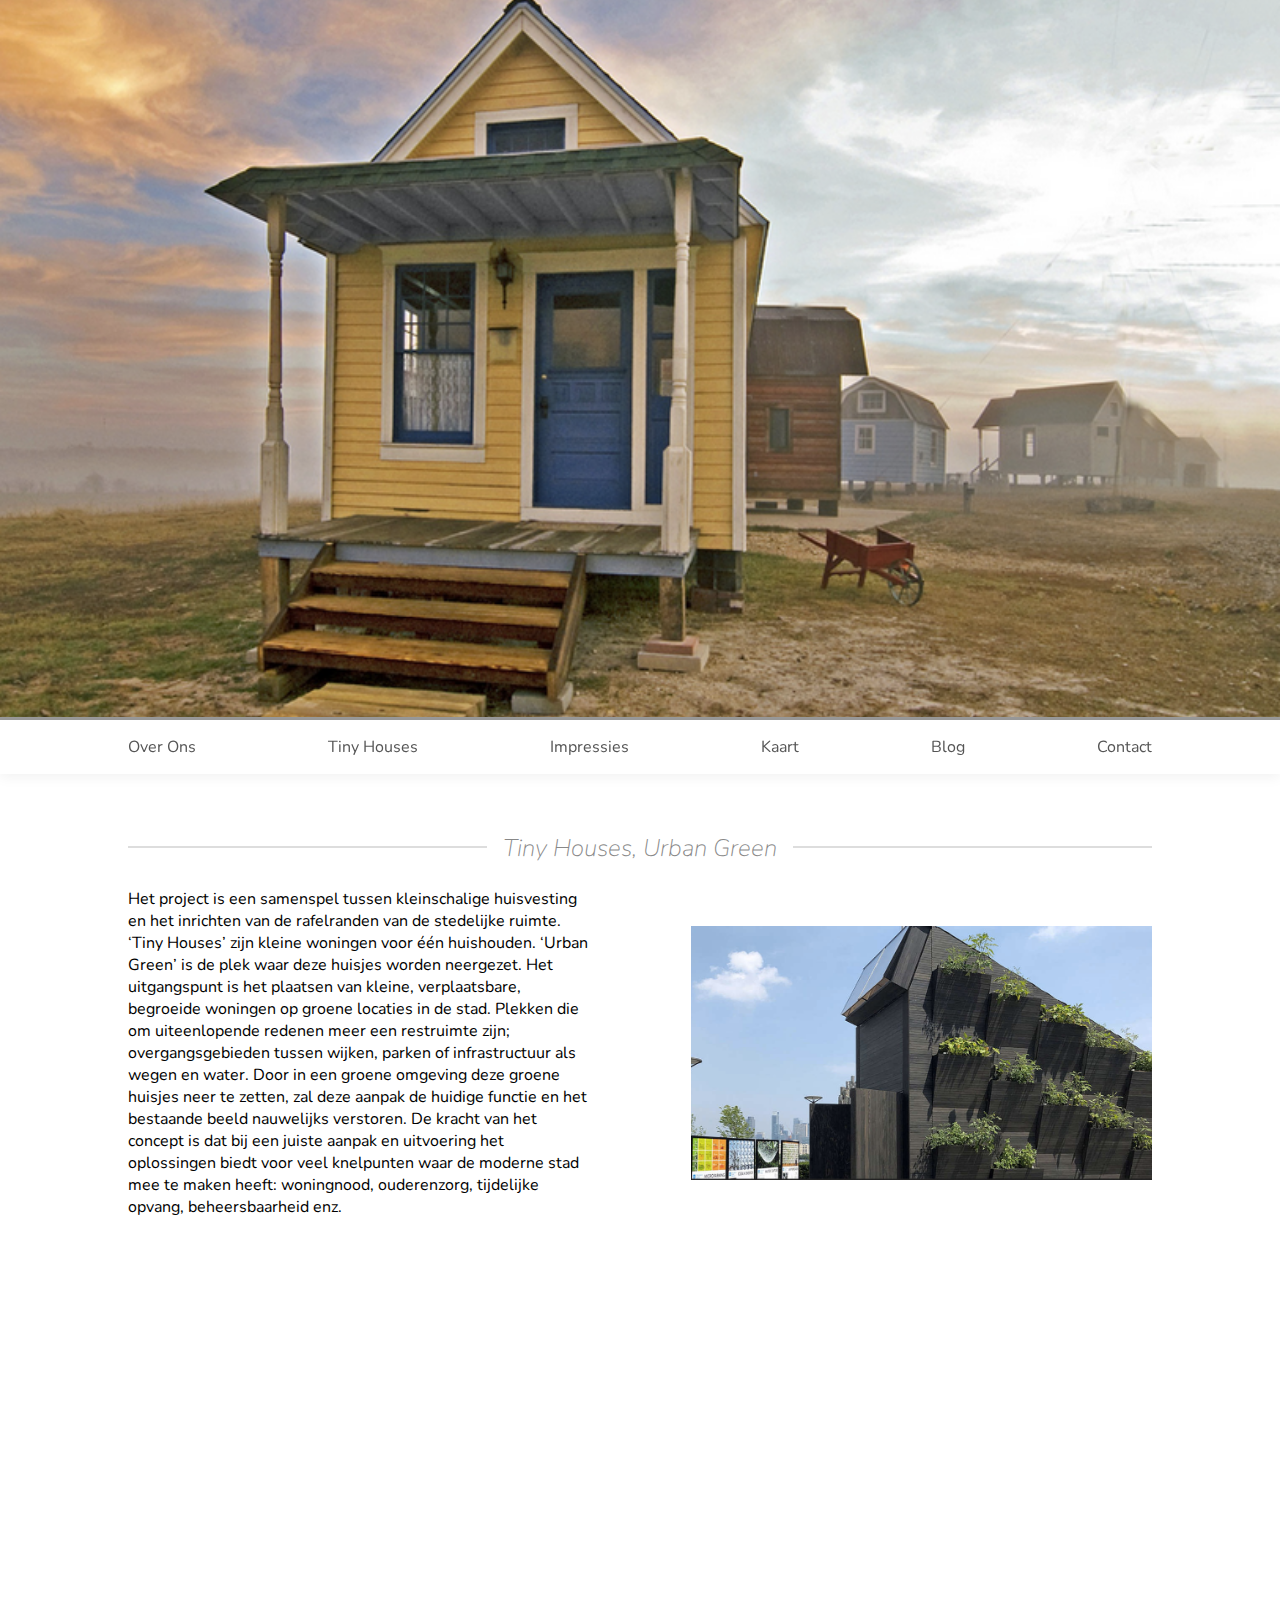
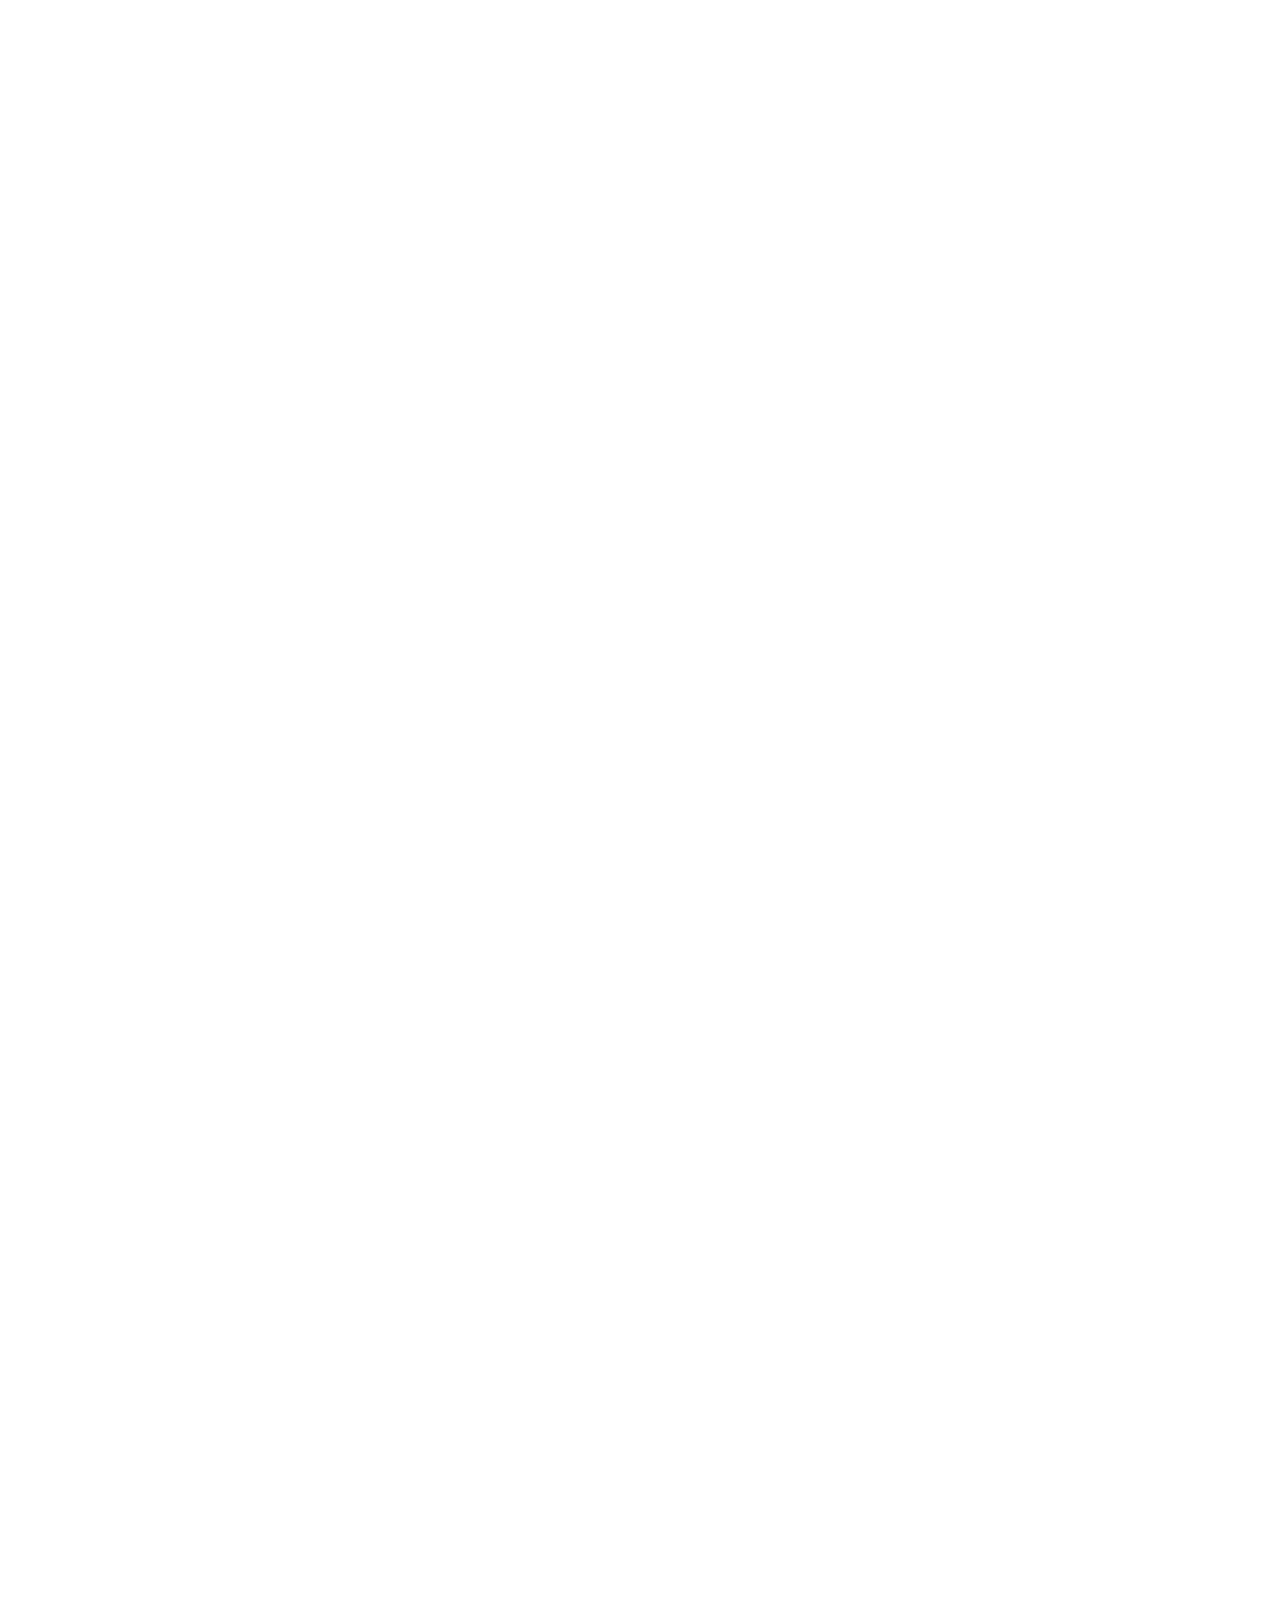
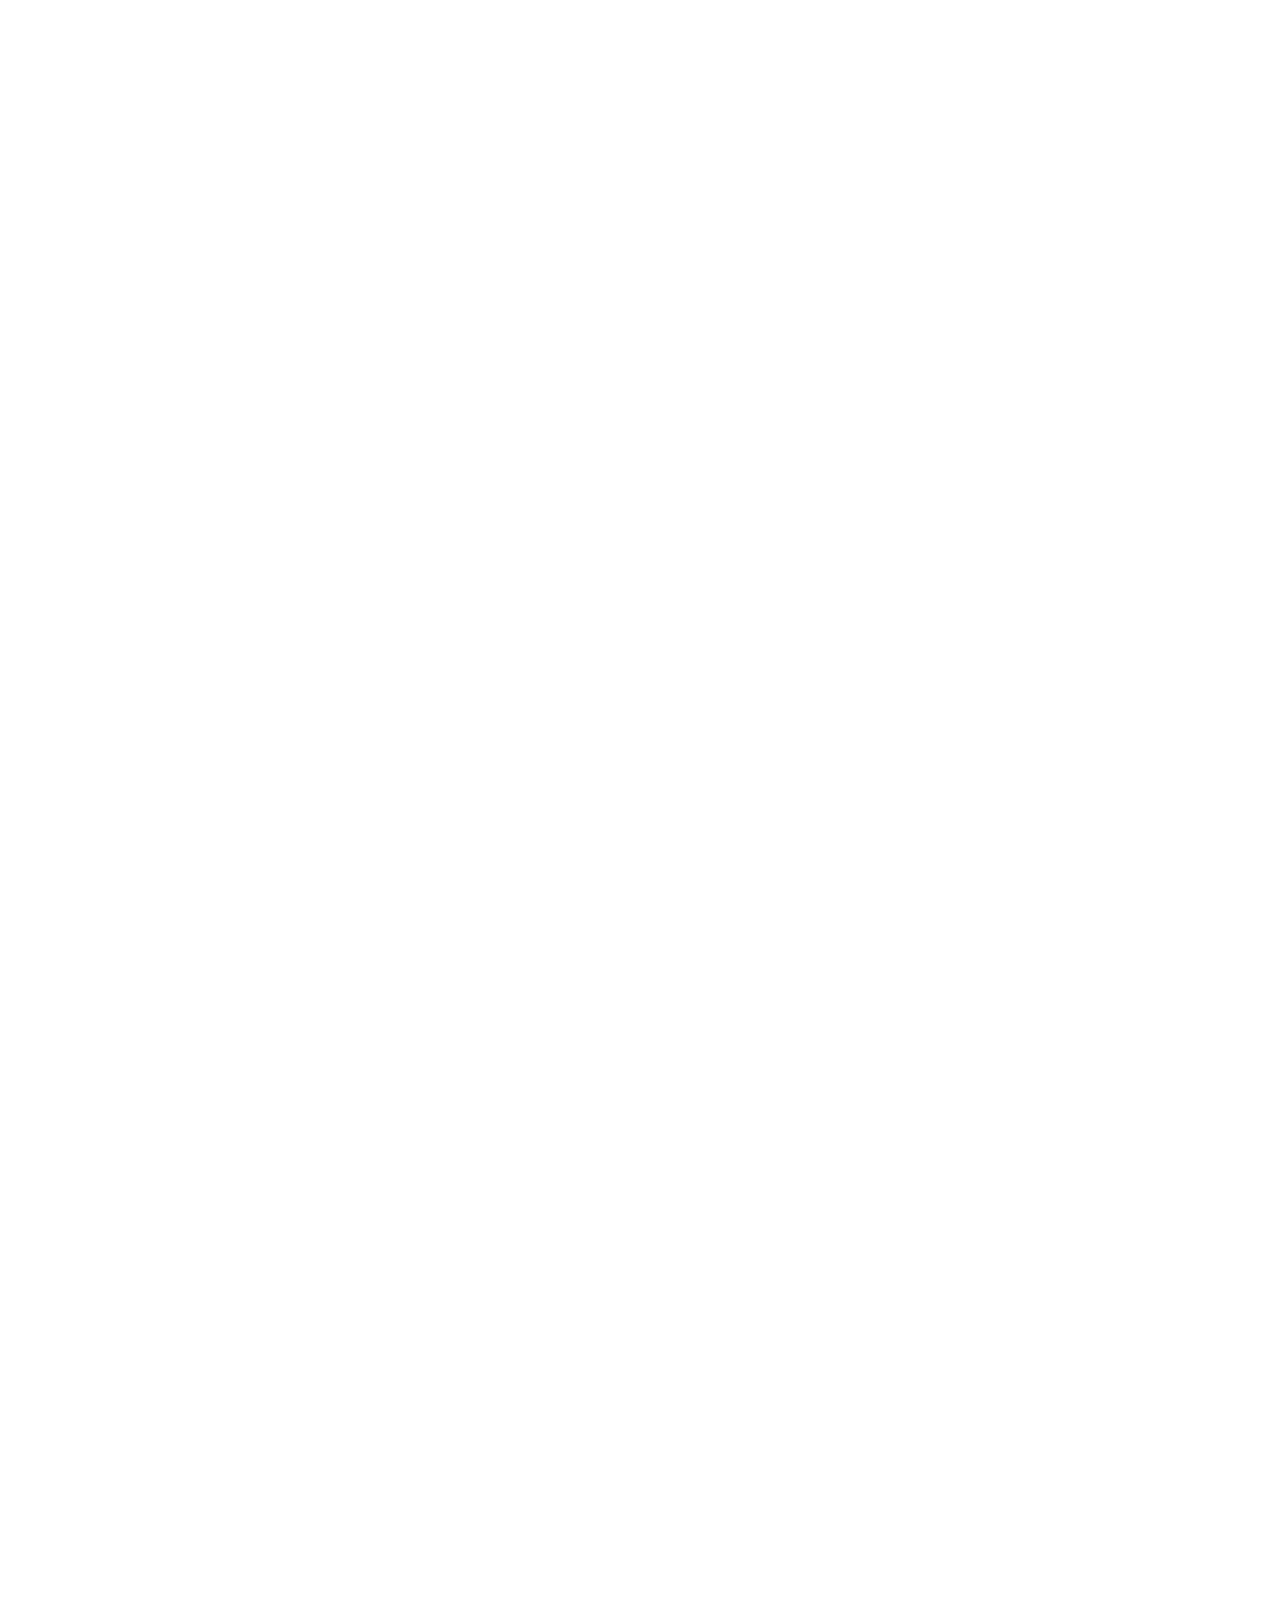
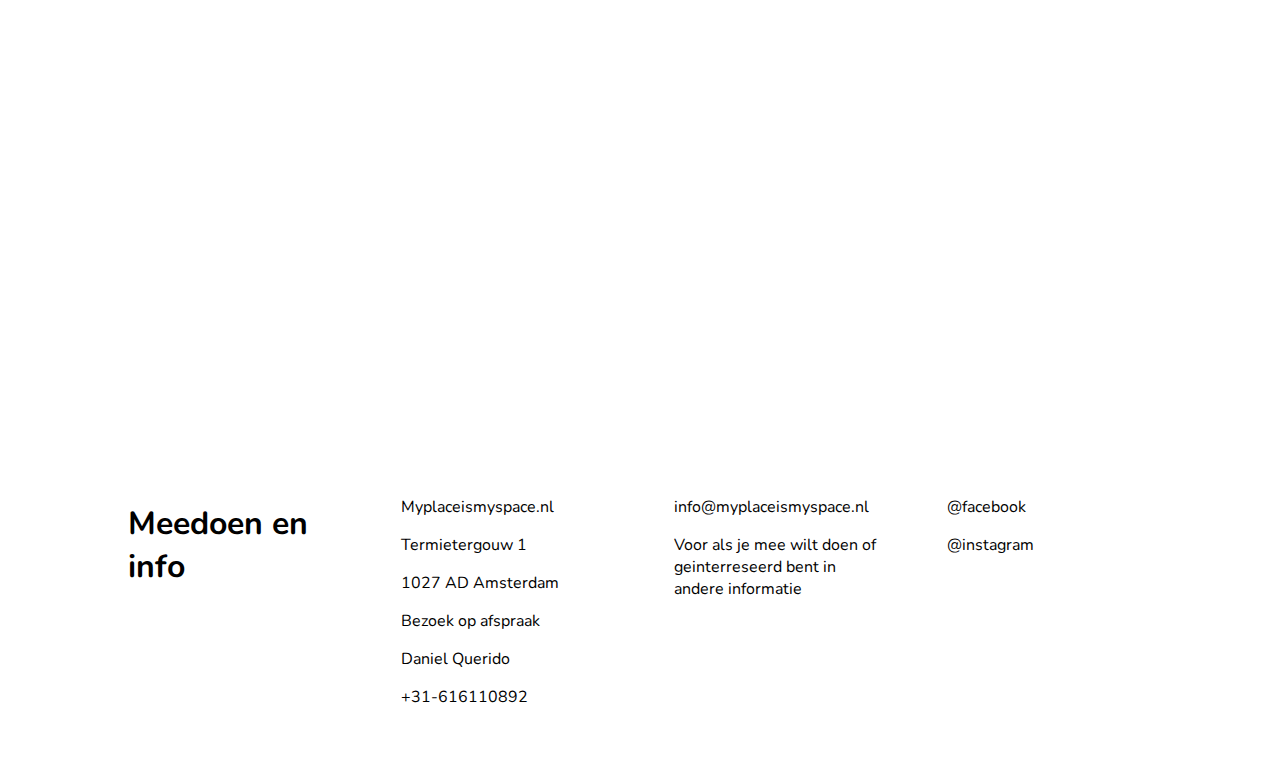
<file: Site/index.html>
<!DOCTYPE html>
<html lang="en" dir="ltr">
  <head>
    <meta charset="utf-8">
    <title>Tiny House</title>
    <meta name="viewport" content="width=device-width, initial-scale=1.0">
    <link rel="stylesheet" href="styles.css">
    <link rel="stylesheet" href="https://use.fontawesome.com/releases/v5.8.1/css/all.css" integrity="sha384-50oBUHEmvpQ+1lW4y57PTFmhCaXp0ML5d60M1M7uH2+nqUivzIebhndOJK28anvf" crossorigin="anonymous">
    <link rel="stylesheet" href="https://unpkg.com/aos@next/dist/aos.css" />
  </head>
  <body>
    <header class="pageHeader">
      <!-- <video autoplay loop>
        <source src="https://ak7.picdn.net/shutterstock/videos/19843177/preview/stock-footage-urban-panorama-seen-from-above-tiny-cars-and-buses-drive-through-dense-streets-of-kowloon-among.webm" type="video/webm">
        <source src="https://ak7.picdn.net/shutterstock/videos/19843177/preview/stock-footage-urban-panorama-seen-from-above-tiny-cars-and-buses-drive-through-dense-streets-of-kowloon-among.mp4" type="video/mp4">
        Your browser does not support HTML5 video.
      </video> -->
      <div class="pageHeaderSlider">
        <img src="img/foto1.png" alt="">
        <img src="img/foto2.png" alt="">
        <img src="img/foto3.png" alt="">
        <img src="img/foto4.png" alt="">
        <img src="img/foto5.png" alt="">
        <img src="img/foto6.png" alt="">
      </div>
    </header>
    <nav class="mainNav">
      <a href="#first">Over Ons</a>
      <a href="#second">Tiny Houses</a>
      <a href="#thirth">Impressies</a>
      <a href="#fourth">Kaart</a>
      <a href="blog.html">Blog</a>
      <a href="#fifth">Contact</a>
    </nav>

    <section class="contentOne" id="first">
      <div class="divider">
        <h2>Tiny Houses, Urban Green</h2></div>
      <article class="maincontent">
        <div class="tekst">
          <p>Het project is een samenspel tussen kleinschalige huisvesting en het inrichten van de rafelranden van de stedelijke ruimte. ‘Tiny Houses’ zijn kleine woningen voor één huishouden. ‘Urban Green’ is de plek waar deze huisjes worden neergezet.
  Het uitgangspunt is het plaatsen van kleine, verplaatsbare, begroeide woningen op groene locaties in de stad. Plekken die om uiteenlopende redenen meer een restruimte zijn; overgangsgebieden tussen wijken, parken of infrastructuur als wegen en water. Door in een groene omgeving deze groene huisjes neer te zetten, zal deze aanpak de huidige functie en het bestaande beeld nauwelijks verstoren.
  De kracht van het concept is dat bij een juiste aanpak en uitvoering het oplossingen biedt voor veel knelpunten waar de moderne stad mee te maken heeft: woningnood, ouderenzorg, tijdelijke opvang, beheersbaarheid enz.  </p>
        </div>
        <img src="img/foto7.png"/>
      </article>
    </section>

    <section class="contentOne"  data-aos="fade-up" id="second">
      <header><h1>Tiny Houses</h1></header>
      <div class="divider">
        <h2>The Tiny Houses</h2></div>
      <article class="maincontent">
        <div class="tekst">
          <p>Kleine huisjes zijn er in vele soorten. Het ‘Tiny Houses’ bouw- en woonconcept, overgewaaid uit de VS, vormt het uitgangspunt van deze studie. Voor het toepassen in groene stedelijke gebieden kan je de volgende kenmerken hanteren:</p>
          <ul>
            <li>relatief klein bruto vloeroppervlak &#60;50 m2.</li>
            <li>eenvoudig te transporteren.</li>
            <li>licht in gewicht.</li>
            <li>een a twee woonlagen.</li>
            <li>deels ‘self supporting’.</li>
            <li>alle basisbehoefte voor het zelfstandig wonen aanwezig.</li>
            <li>lange levensduur.</li>
            <li>energiezuinig.</li>
            <li>het laten begroeien van de buitenzijde; de gevels en het dak.</li>
          </ul>
        </div>
        <img src="img/foto8.jpg"/>
      </article>
      <div class="cardHolder">
        <div class="card" data-aos="fade-up">
          <header>
            <img src="img/foto9.png"/>
          </header>
          <!-- <div class="cardImages">
            <img src="img/myplacedouble.jpg" alt="">
            <img src="img/myplaceinside.jpg" alt="">
          </div> -->
          <article class="cardFooter">
            <h3>Groene ruimte</h3>
            <p>Bij het bouwen van kleine huizen in een stedelijke omgeving zal het vaak zijn dat het ten koste gaat van groene locaties, al is het maar  een grasveld of een brede berm. Het is mooi als deze gebieden niet te veel van karakter veranderen. Het in de vormgeving integreren van groen in de bebouwing en architectuur is wenselijk en een uitdaging om bebouwing en groen met elkaar in balans te brengen. </p>
            <footer>
              <a href="#">Lees Meer</a>
            </footer>
          </article>
        </div>
        <div class="card" data-aos="fade-up">
          <header>
            <img src="img/foto10.jpg"/>
          </header>
          <!-- <div class="cardImages">
            <img src="img/myplacedouble.jpg" alt="">
            <img src="img/myplaceinside.jpg" alt="">
          </div> -->
          <article class="cardFooter">
            <h3>Stedelijke gebieden</h3>
            <p>De stad heeft veel te bieden aan bestaande infrastructuren zoals wegen, openbaar vervoer en nutsvoorzieningen. De mogelijkheden om grootschalig te bouwen zijn helaas beperkt. Ontwikkelaars en gemeente stoppen hun schaarse tijd graag in grotere, beter renderende projecten. Kleinschalige woningclusters die gebruik maken van de bestaande infrastructuren kunnen voor een hoop verlichting zorgen. </p>
            <footer>
              <a href="#">Lees Meer</a>
            </footer>
          </article>
        </div>
        <div class="card" data-aos="fade-up">
          <header>
            <img src="img/foto11.jpg"/>
          </header>
          <!-- <div class="cardImages">
            <img src="img/myplacedouble.jpg" alt="">
            <img src="img/myplaceinside.jpg" alt="">
          </div> -->
          <article class="cardFooter">
            <h3>Restruimte</h3>
            <p>De locaties voor dit project zijn te vinden in de groene ruimten in de stedelijke gebieden. Vaak zijn dit de rafelranden van de bestaande wijken, restruimten van sportcomplexen, wegen, parken, industrieterreinen en bijvoorbeeld verlaten speeltuinen. Deze overgangsgebieden zijn vaak ongeschikt voor grotere projecten, maar bij uitstek geschikt voor Tiny Houses. </p>
            <footer>
              <a href="#">Lees Meer</a>
            </footer>
          </article>
        </div>
      </div>
      <div class="cardHolder">
        <div class="card" data-aos="fade-up">
          <header>
            <img src="img/foto9.png"/>
          </header>
          <!-- <div class="cardImages">
            <img src="img/myplacedouble.jpg" alt="">
            <img src="img/myplaceinside.jpg" alt="">
          </div> -->
          <article class="cardFooter">
            <h3>Verschijningsvorm en Uitvoering.</h3>
            <p>Kleine huisjes die onder andere makkelijk verplaatsbaar zijn, licht in gewicht en makkelijk transporteerbaar vergen een bijzonder ontwerp en een slimme constructie. Simpelheid troef, maar het is niet moeilijk om de lat wat hoger te leggen. Design, interactie met de omgeving, artistiek, maatwerk. Bijzondere genoeg om er een toeristische route langs te leggen.</p>
            <footer>
              <a href="#">Lees Meer</a>
            </footer>
          </article>
        </div>
        <div class="card" data-aos="fade-up">
          <header>
            <img src="img/foto10.jpg"/>
          </header>
          <!-- <div class="cardImages">
            <img src="img/myplacedouble.jpg" alt="">
            <img src="img/myplaceinside.jpg" alt="">
          </div> -->
          <article class="cardFooter">
            <h3>Duurzaamheid</h3>
            <p>Iedereen is erg duurzaam bezig en wij ook. De bebouwing heeft een tijdelijk karakter en hoeft daarom niet aan de hoogste eisen te voldoen, maar het is verstandig dat deze huisjes vele malen kunnen worden hergebruikt en daarom ook goed scoren op de punten energiezuinig, co2 neutraal, en minieuvriendelijk.</p>
            <footer>
              <a href="#">Lees Meer</a>
            </footer>
          </article>
        </div>
        <div class="card" data-aos="fade-up">
          <header>
            <img src="img/foto11.jpg"/>
          </header>
          <!-- <div class="cardImages">
            <img src="img/myplacedouble.jpg" alt="">
            <img src="img/myplaceinside.jpg" alt="">
          </div> -->
          <article class="cardFooter">
            <h3>Restruimte</h3>
            <p>In stedelijke gebieden is vaak een tekort aan tijdelijke huisvesting en relatief goedkope woningen. In alle lagen van de bevolking is er behoefte aan, maar het wordt nauwelijks aangeboden. Het gaat dus verder dan studenten of asielzoekers; ook de bestaande bevolking heeft in toenemende mate behoefte aan locaties in de buurt waar mensen voor een relatief korte tijd van enkele maanden tot een paar jaar gehuisvest kunnen worden. Het is hierdoor mogelijk om voor deze veelal tijdelijke behoeftes ook tijdelijke woonruimte neer te zetten.</p>
            <footer>
              <a href="#">Lees Meer</a>
            </footer>
          </article>
        </div>
      </div>
    </section>

    <!-- <section class="galeryOne" id="thirth" data-aos="fade-up">
      <header><h1>Impressies</h1></header>
      <section class="mainimage">
        <div class="imagewrapper">
          <img src="img/foto12.png"/>
          <img src="img/foto13.png"/>
          <img src="img/foto14.png"/>
          <img src="img/foto15.png"/>
          <img src="img/foto16.png"/>
          <img src="img/foto17.png"/>
        </div>
        <div data-aos="fade-up" class="iconHolder" id="previous">
          <i class="fas fa-chevron-left"></i>
        </div>
        <div data-aos="fade-up" class="iconHolder" id="next">
          <i class="fas fa-chevron-right"></i>
        </div>
      </section>
      <article class="otherImages">
        <div class="otherImagesWrapper">

        </div>
      </article>
    </section> -->


<section class="contentOne"  data-aos="fade-up" id="thirth">
  <header><h1>Impressies</h1></header>
  <div class="slider">
    <div class="slider_main">

    </div>
    <div class="sliderArrowNav">
      <div data-aos="fade-up" class="iconHolder" id="previous">
        <i class="fas fa-chevron-left"></i>
      </div>
      <div data-aos="fade-up" class="iconHolder" id="next">
        <i class="fas fa-chevron-right"></i>
      </div>
    </div>
    <div class="slider_nav"></div>
  </div>
  <div class="sliderNavigator">
    <img src="img/foto12.png"/>
    <img src="img/foto13.png"/>
    <img src="img/foto14.png"/>
    <img src="img/foto15.png"/>
    <img src="img/foto16.png"/>
    <img src="img/foto17.png"/>
  </div>
</section>

    <section class="contentOne" id="fourth" data-aos="fade-up" >
        <header><h1>Kaart</h1></header>
        <div class="divider">
          <h2>Mogelijke Locaties Amsterdam Noord</h2>
        </div>
      <article class="kaart">
        <div class="kaartWrapper">
          <img src="img/kaart1.jpeg"/>
          <img src="img/kaart3.jpeg"/>
          <img src="img/kaart4.jpeg"/>
          <img src="img/kaart5.jpeg"/>
          <img src="img/kaart7.jpeg"/>
          <img src="img/kaart8.jpeg"/>
        </div>
      </article>
    </section>

    <section class="pageFooter" id="fifth">
      <div class="">
        <h1>Meedoen en info</h1>
      </div>
      <div class="">
        <p>Myplaceismyspace.nl</p>
        <p>Termietergouw 1</p>
        <p>1027 AD Amsterdam</p>
        <p>Bezoek op afspraak</p>
        <p>Daniel Querido</p>
        <p>+31-616110892</p>
      </div>
      <div class="">
        <p>info@myplaceismyspace.nl</p>
        <p>Voor als je mee wilt doen of geinterreseerd bent in andere informatie</p>
      </div>
      <div class="">
        <p>@facebook</p>
        <p>@instagram</p>
      </div>
    </section>

    <script src="https://unpkg.com/aos@2.3.1/dist/aos.js"></script>
    <script type="text/javascript">
      AOS.init();
    </script>
    <script type="text/javascript" src="js.js"></script>
  </body>
</html>
</file>
<file: Site/styles.css>
@import url('https://fonts.googleapis.com/css?family=Nunito:300');

*{
  font-family: avenir, 'Nunito', sans-serif;
  box-sizing: border-box;
}

html{
  scroll-behavior: smooth;
}

body{
  margin: 0;
}

a {
  text-decoration: none;
}

:root{
  --pageWidth: 80%;
  --pageMargin: 0 10%;
}

.pageHeader{
  width: 100%;
}

nav {
  /* margin-top: -6px; */
  position: -webkit-sticky;
  position: sticky;
  display: flex;
  top: 0;
  background: #fff;
  justify-content: space-between;
  z-index: 3;
  width: 100%;
  margin: 0;
  padding: 0 10%;
  box-shadow: 0 4px 12px 0 rgba(0,0,0,.05)!important;
}

nav a {
  padding: 1rem 0;
  color: #555;
}

nav a:hover, a.active {
  padding: calc(1rem - 3px) 0;
  border-top: 3px solid;
}

body > section {
  /* width: 80%; */
  padding: 3rem 10%;
}

body > section:nth-child(even), body > section:nth-child(even) .divider h2, section:nth-child(even) .divider p {
  background: rgb(249, 249, 249);
}

section.mainimage, section.otherImages {
  position: relative;
  /* display: flex;
  align-items: center; */
  overflow: hidden;
  max-width: 700px;
  margin: 0 auto;
  max-height: 448px;
}

section.mainimage {
  margin: 3rem auto;
}

section.otherImages {
  max-width: 700px;
margin: 0 auto;
}

.imagewrapper, .otherImagesWrapper {
  display: flex;
  /* align-items: center; */
  transition: transform 0.3s ease;
}

section.mainimage img {
  width: 100%;
  height: 100%;
  object-fit: cover;
}

.maincontent > img{
  align-self: center;
}

section.mainimage div:not(.imagewrapper) {
  top: calc(50% - 1.5rem);
  position: absolute;
  border-radius: 50%;
  background: lightBlue;
  color: white;
  width: 3rem;
  height: 3rem;
  display: flex;
  align-items: center;
  justify-content: center;
  margin: 0 1rem;
  font-size: 1.5rem;
  z-index: 2
}

section.mainimage div:last-of-type{
  right: 0;
}

section header {
  text-align: center;
  font-size: 2rem;
  text-transform: uppercase;
}

article {
  display: flex;
  justify-content: space-between;
}

article > .tekst {
  width: 45%;
}

article img {
  width: 45%;
  height: 45%;
}

/* DIVIDER */

.divider {
  width: 100%;
  height: 0;
  border: 1px solid #ddd;
  position: relative;
  display: flex;
  justify-content: center;
  margin: 1.5rem 0;
}

.divider p, h2 {
  position: absolute;
  top: -1.7rem;
  color: var(--black);
  background: white;
  padding: 0 1rem;
  color: #888
}

.divider h2 {
  top: -2.2rem;
  font-weight: 100;
  font-style: italic;
}

.iconHolder {
  width: 50px;
  height: 50px;
  display: flex;
  justify-content: center;
  align-items: center;
  border-radius: 50%;
  background: lightBlue;
  color: white;
}

/* END DIVIDER */
/* IMG SLIDER */

.sliderImage {
  /* height: 4rem; */
  width: 18%;
  height: 100%;
  margin: 0 2rem
}

.sliderImage:first-of-type {
  margin-left: 0;
}

.sliderImage:last-of-type {
  margin-right: 0;
}

.sliderImage > div {
  object-fit: cover;
  height: 100%;
  width: 100%;
}

.sliderImage img {
  object-fit: cover;
  height: 100%;
  margin: 0 auto;
}

.sliderArrowNav {
  top: 40%;
position: absolute;
display: flex;
width: 100%;
justify-content: space-between;
padding: 0 10%;
}

/* END IMG SLIDER */
/* CARD HOLDER  */

.cardHolder {
  margin-top: 1rem;
  display: flex;
  justify-content: space-around;
  flex-wrap: wrap;
}

.card {
  width: 15rem;
  margin-bottom: 4rem;
}

.card > header > img {
  height: 15rem;
  width: 15rem;
  object-fit: cover;
}

.card .cardImages {
  display: flex;
    justify-content: flex-start;
}

.card .cardImages img {
  height: 4rem;
  width: 4rem;
  object-fit: cover;
  margin-right: 1rem;
}

.card .cardImages img:first-child {
  margin-right: 1rem;
}

.cardFooter {
  position: relative;
  flex-direction: column;
}

.card footer > a {
  position: absolute;
  width: 100%;
  text-align: center;
  color: white;
  background-color: lightblue;
}

/* END CARD HOLDER  */
/* PAGE HEADER SLIDE SHOW AND VID */

.pageHeader video, .pageHeaderSlider{
  position: relative;
  width: 100vw;
  height: 80vh;
  border-bottom: 3px solid #999;
  margin: 0;
  object-fit: cover;
  overflow: hidden;
}

.pageHeader video{
  margin-bottom: -6px;
}

.pageHeaderSlider div{
  position: absolute;
  width: 100%;
  height: 100%;
  animation: pageHeaderSlide 15s infinite;
}

.pageHeaderSlider div:nth-child(1) {
  background-position: center;
  background-size: cover;
  z-index: 5;
  animation-delay: -1s;
}

.pageHeaderSlider div:nth-child(2) {
  background-position: center;
  background-size: cover;
  animation-delay: 2s;
  z-index: 4
}

.pageHeaderSlider div:nth-child(3) {
  background-position: center;
  background-size: cover;
  animation-delay: 5s;
  z-index: 3
}

.pageHeaderSlider div:nth-child(4) {
  background-position: center;
  background-size: cover;
  animation-delay: 8s;
  z-index: 2
}

.pageHeaderSlider div:nth-child(5) {
  background-position: center;
  background-size: cover;
  animation-delay: 11s;
  z-index: 1
}

@keyframes pageHeaderSlide {
  0% {
    transform: translateX(100%)
  } 5%, 25% {
    transform: translateX(0)
  } 30% {
    transform: translateX(-100%)
  } 30.001%, 100% {
    transform: translateX(100%)
  }
}

.none {
  opacity: 0!important;
}

/* .otherImages {
  width: 100%;
  max-width: 800px;
  margin: 0 auto;
}

.otherImagesWrapper {
  width: 100%;
  display: flex;
  overflow: hidden;
} */
/*
.otherImagesWrapper img {

} */

.kaart .kaartWrapper img {
  width: 100%;
  height: 100%;
  object-fit: cover;
}

.imagewrapper > div {
  display: flex;
  justify-content: center;
  width: 100%;
}

.kaart {
  overflow: hidden;
  position: relative;
}

.kaartWrapper {
  display: flex;
  animation: slideKaart 30s infinite;
  transform: translateX(-100%);
  transition: all 1s;
}

@keyframes slideKaart {
  0%, 100% {
    transform: translateX(0%);
  } 10%, 20% {
    transform: translateX(-100%);
  } 25%, 35% {
    transform: translateX(-200%);
  } 40%, 55% {
    transform: translateX(-300%);
  } 60%, 75% {
    transform: translateX(-400%);
  } 80%, 95% {
    transform: translateX(-500%);
  }
}

.pageFooter{
  display: flex;
  justify-content: space-between;
}

.pageFooter > div {
  width: 20%;
}

@media only screen and (max-width: 900px) {
  .pageFooter{
    flex-direction: column;
  }
  .pageFooter > div {
    width: auto;
  }
}

@media only screen and (max-width: 600px) {
  nav a {
    font-size: 11px;
  }
  .maincontent {
    flex-direction: column;
  }
  .divider > h2 {
    font-size: 1rem;
    background: none;
  }
  .maincontent > div, .maincontent > img  {
    width: 100%;
    margin-bottom: 3rem;
  }
}

/* @media only screen and (max-width: 400px) {
  nav a {
    font-size: 11px;
  }
} */


/* SLIDERRERER */

.slider {
  position: relative;
  width: 80%;
  margin: 0 10%;
  height: 60vh;
  overflow: hidden;
}

.slider_main {
  position: relative;
  overflow-x: auto;
  height: 100%;
  width: 300%;
  display: flex;
  white-space: no-wrap;
}

.slider_main > div {
  overflow: hidden;
  width: 100%;
  height: 100%;
  text-align: center;
  transition: all 0.5s ease-in-out;
}

.slider_main > div img {
  object-fit: cover;
  height: 100%;
  max-width: 100%;
}

.sliderNavigator {
  width: 80%;
  margin: 0 10%;
  margin-top: 1rem;
  height: 5rem;
  overflow-x: scroll;
  position: relative;
  white-space: nowrap;
  padding-bottom: 6px;
}

.sliderNavigator::-webkit-scrollbar {
  display: block;
  height: 10px;
  width: 0;
}

.sliderNavigator::-webkit-scrollbar-thumb {
  border-radius: 10px;
  height: 8px;
  margin-top: 1px;
  background: lightblue;
  border: darkgray 1px solid;
}

.sliderNavigator img {
  position: relative;
  height: 100%;
}
</file>
